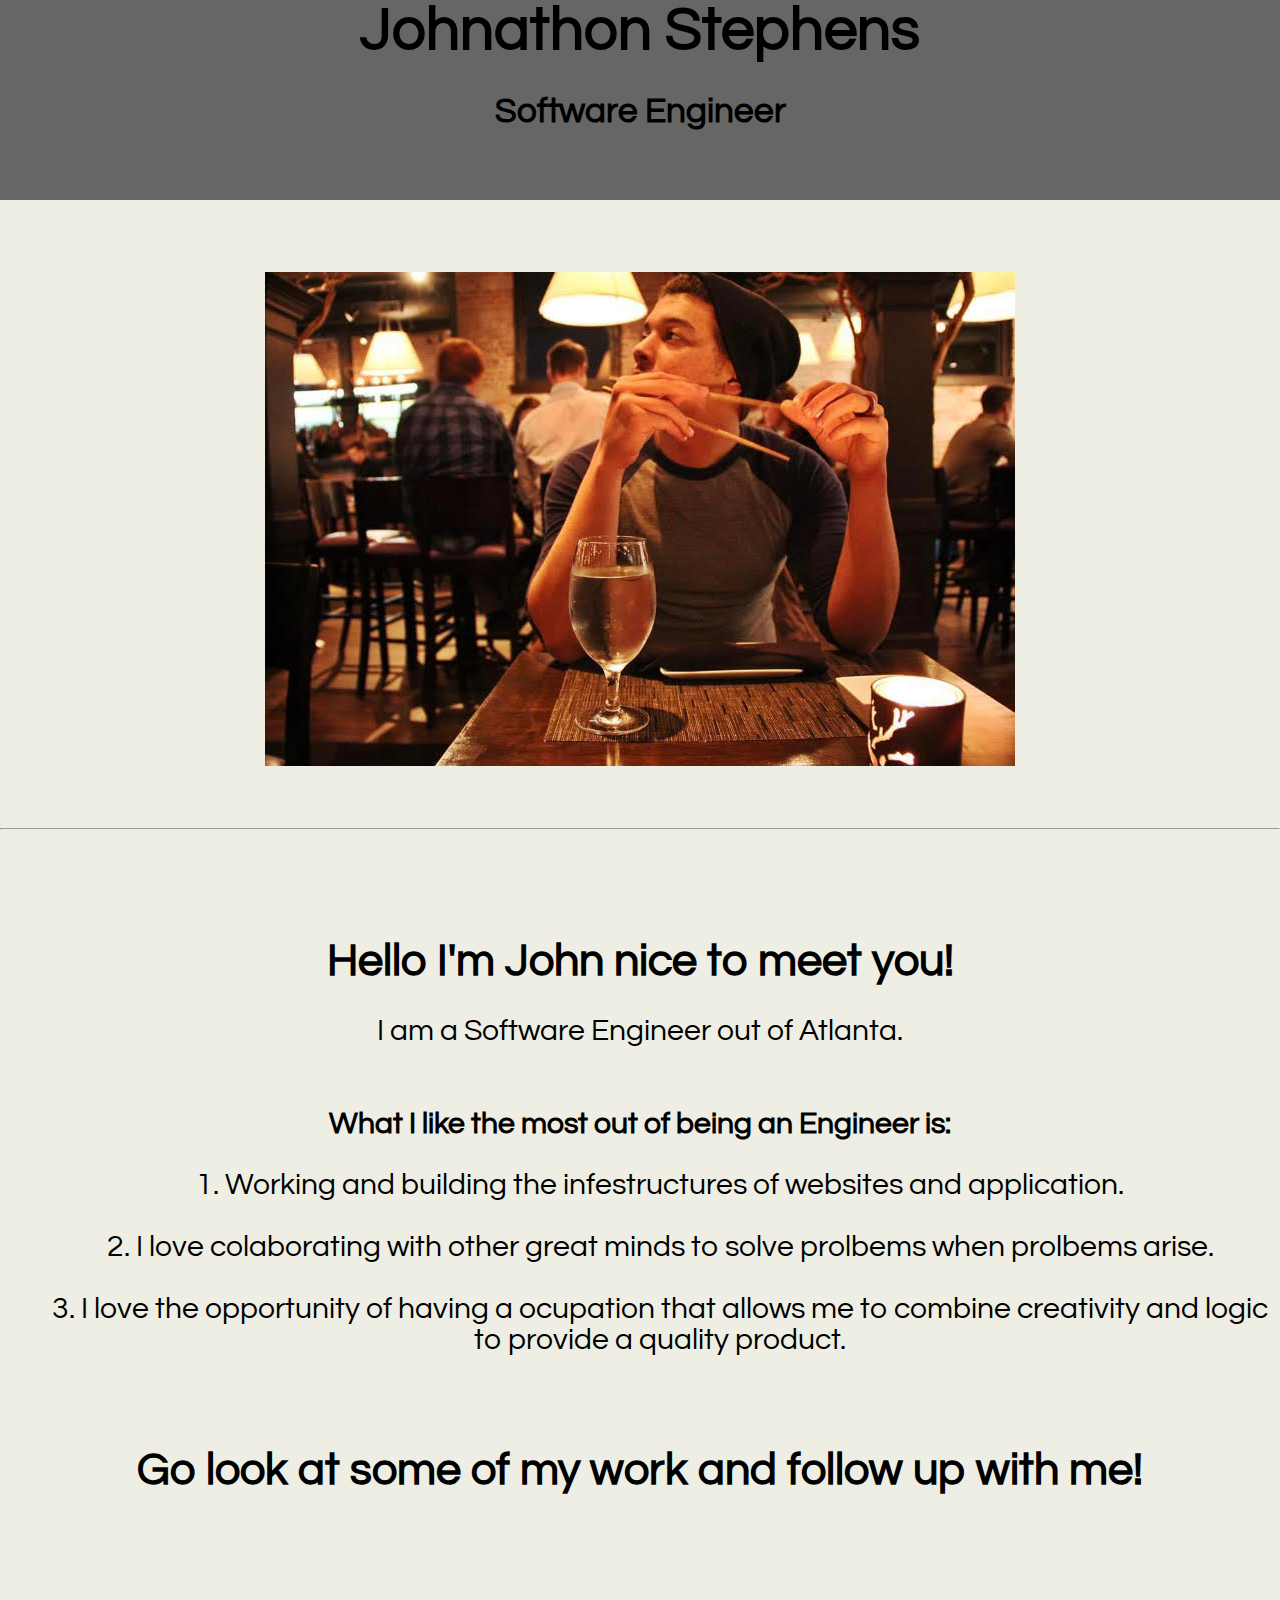
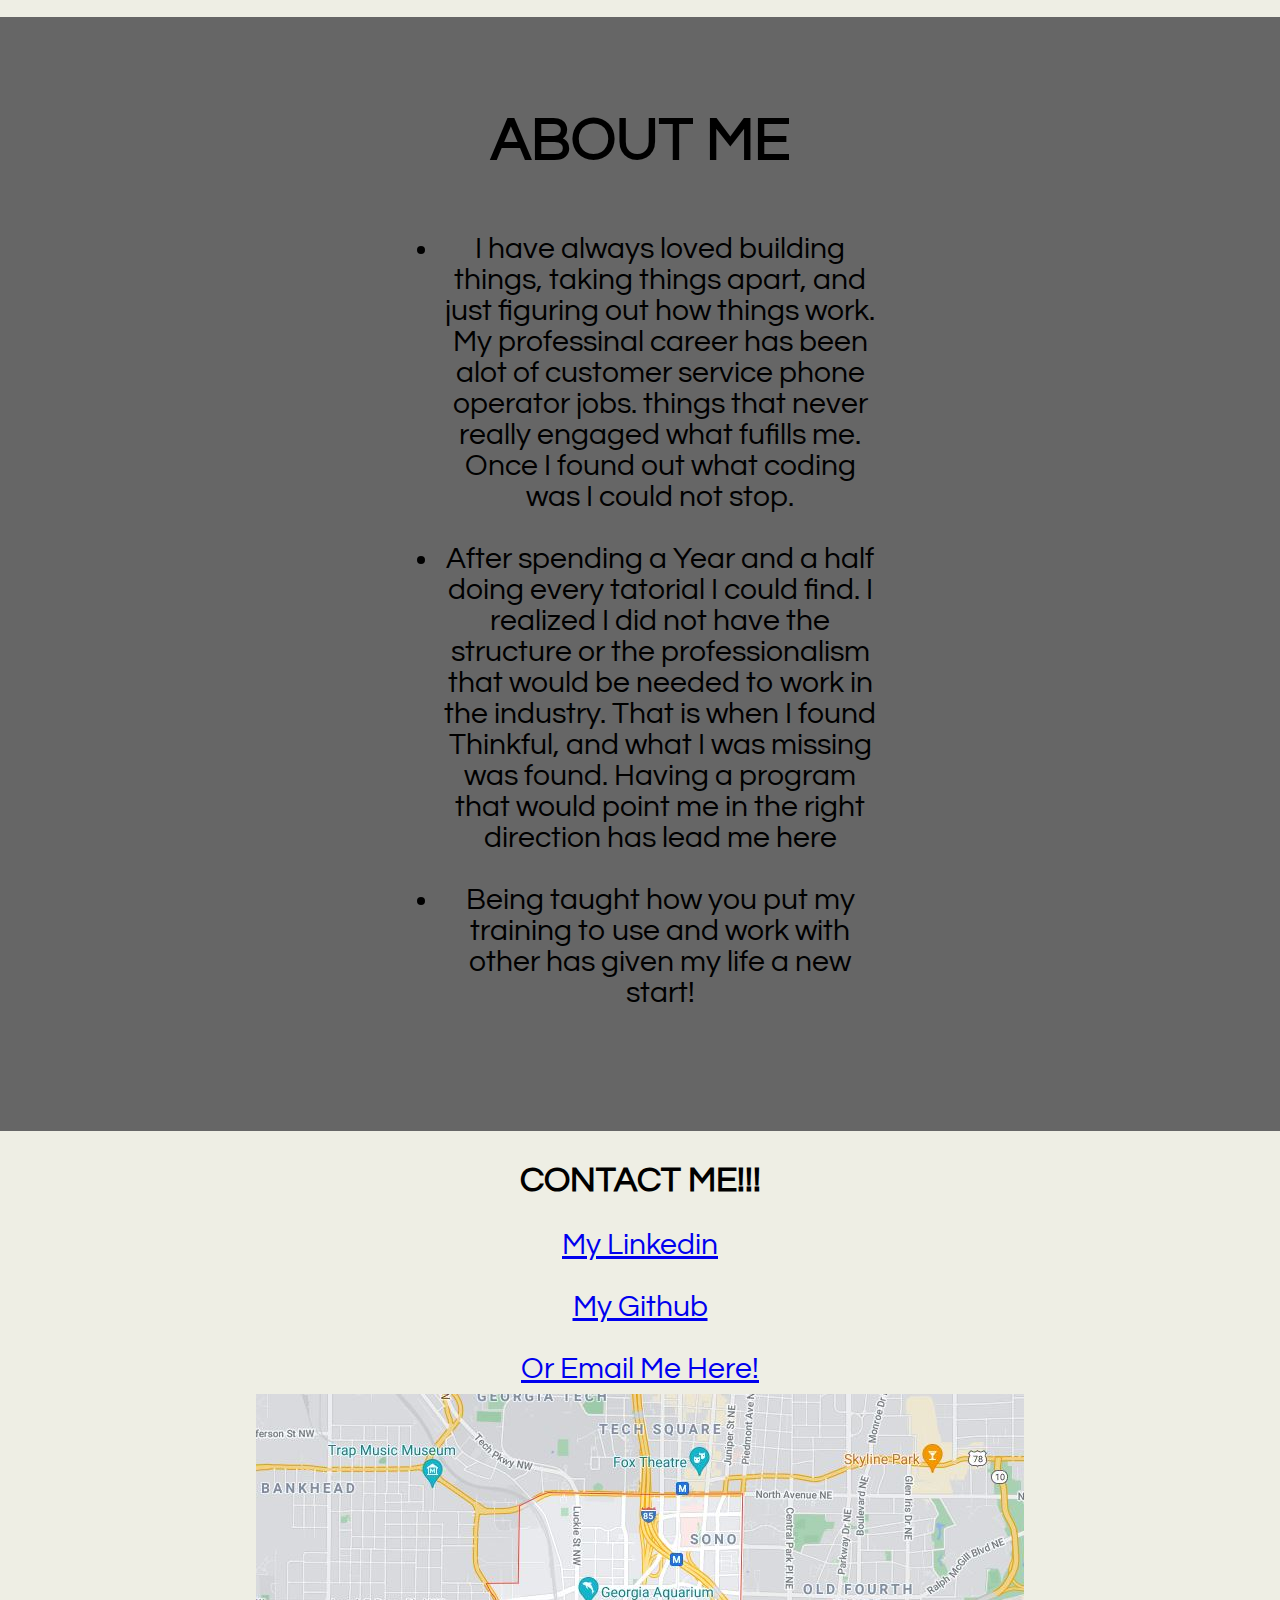
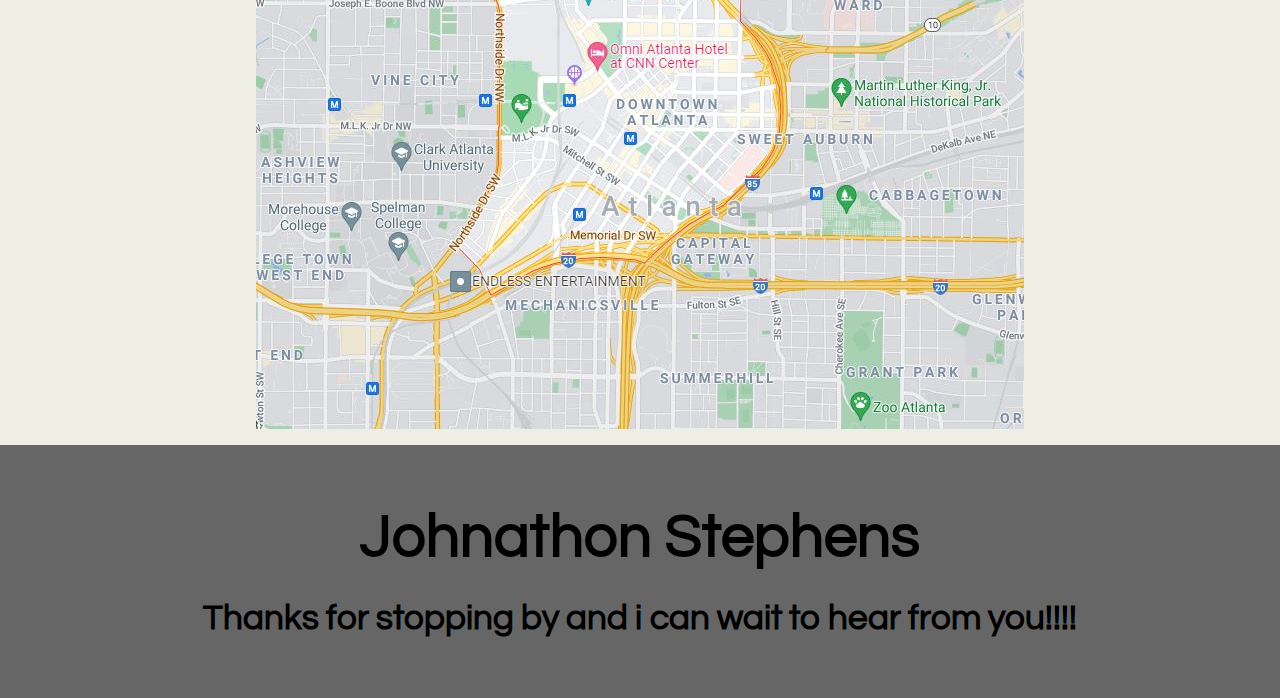
<file: docs/index.html>
<!DOCTYPE html>
<html lang="en" dir="ltr">
  <head>
    <meta charset="utf-8">
    <link href='https://fonts.googleapis.com/css?family=Questrial' rel='stylesheet'>
    <link rel="stylesheet" type="text/css" href="css/stylesheet.css"/>
    <title> Johnathon Stephens Portfolio </title>

  </head>
  <body>
      <header>
        <h1> Johnathon Stephens </h1>
        <br>
        <h3> Software Engineer <h3>
        </header>
          <br>
          <br> 
      <img src=images/me.jpg alt="Johnathon Stephens Photo">
      <br>
      <br>
      <hr>
      <br>
      <main>
        <br>
        <br>
          <h2> Hello I'm John nice to meet you! </h2>
          <br>
          <p> I am a Software Engineer out of Atlanta. </p>
          <br>
          <br>
          <b><p> What I like the most out of being an Engineer is: <p></b>
            <ol>
              <li> Working and building the infestructures of websites and application.</li>
              <br>
              <li> I love colaborating with other great minds to solve prolbems when prolbems arise.</li>
              <br>
              <li> I love the opportunity of having a ocupation that allows me to combine creativity and logic to provide a quality product. </il>
              <br>
            </ol>
            <br>
            <br>
            <h2> Go look at some of my work and follow up with me! </h2>
            <br>
            <br>
            <br>
            <br>
      </main>
      <article>
        <br>
        <br>
        <br>
        <h1> ABOUT ME </h1>
        <br>
        <ul>
            <li> I have always loved building things, taking things apart, and just figuring out how things work.
               My professinal career has been alot of customer service phone operator jobs. things that never really
               engaged what fufills me. Once I found out what coding was I could not stop.</li>
               <br>
            <li> After spending a Year and a half doing every tatorial I could find. I realized I did not have the
              structure or the professionalism that would be needed to work in the industry. That is when I found Thinkful,
              and what I was missing was found. Having a program that would point me in the right direction has lead me here </li>
              <br>
            <li> Being taught how you put my training to use and work with other has given my life a new start!</li>
            <br>
            <br>
        </ul>
        <br>
      </article>
      <br>
      <div class = "contact" >
          <h3> CONTACT ME!!!</h3>
          <br>
          <a href="https://www.linkedin.com/feed/"> My Linkedin </a>
          <br>
          <br>
          <a href="https://github.com/"> My Github </a>
          <br>
          <br>
          <a href="mailto:johnathon.r.stephens@gmail.com"> Or Email Me Here! </a>
          <br>
          <img src=images/Atlanta.jpg.Jpg alt="Johnathon Stephens Photo">
      <div>
        <footer>
          <br>
          <br>
          <h1> Johnathon Stephens </h1>
          <br>
          <h3> Thanks for stopping by and i can wait to hear from you!!!! </h3>
          <br>
          <br> 
        </footer>
  </body>
</html>
</file>
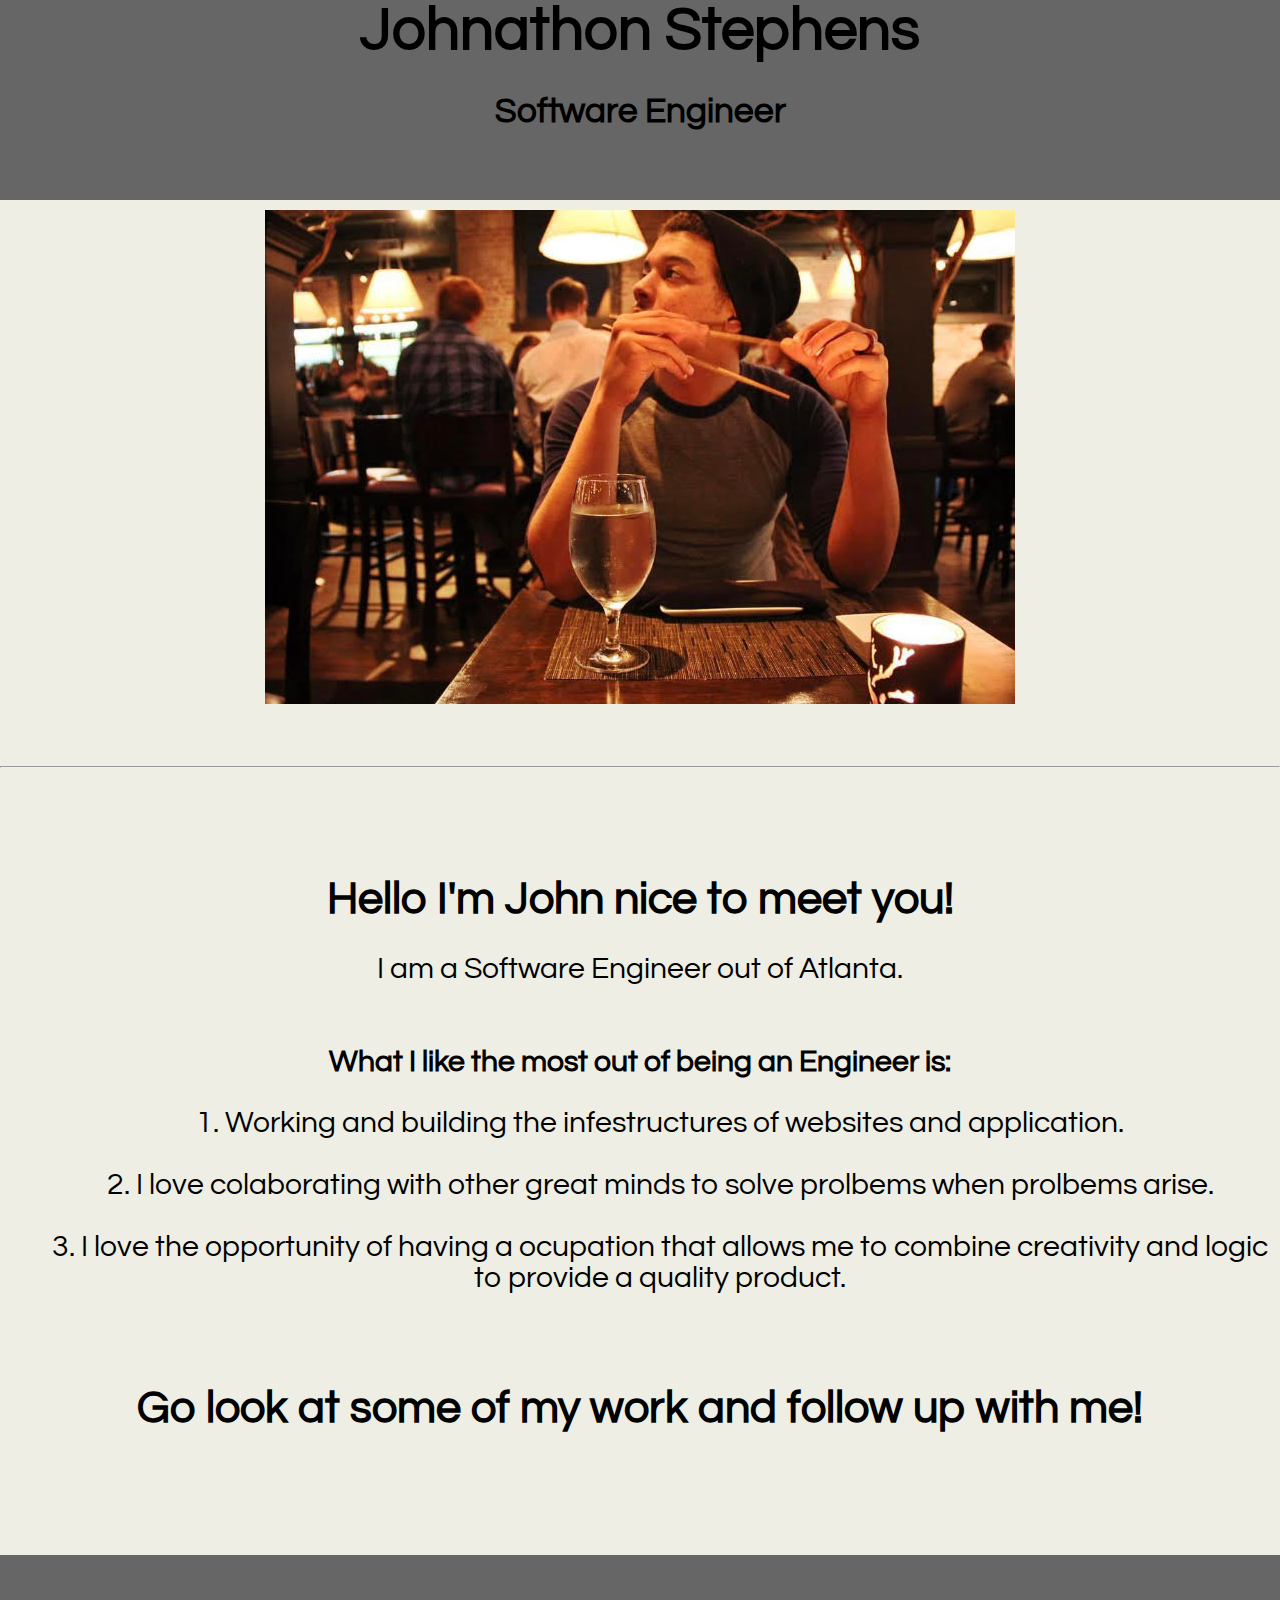
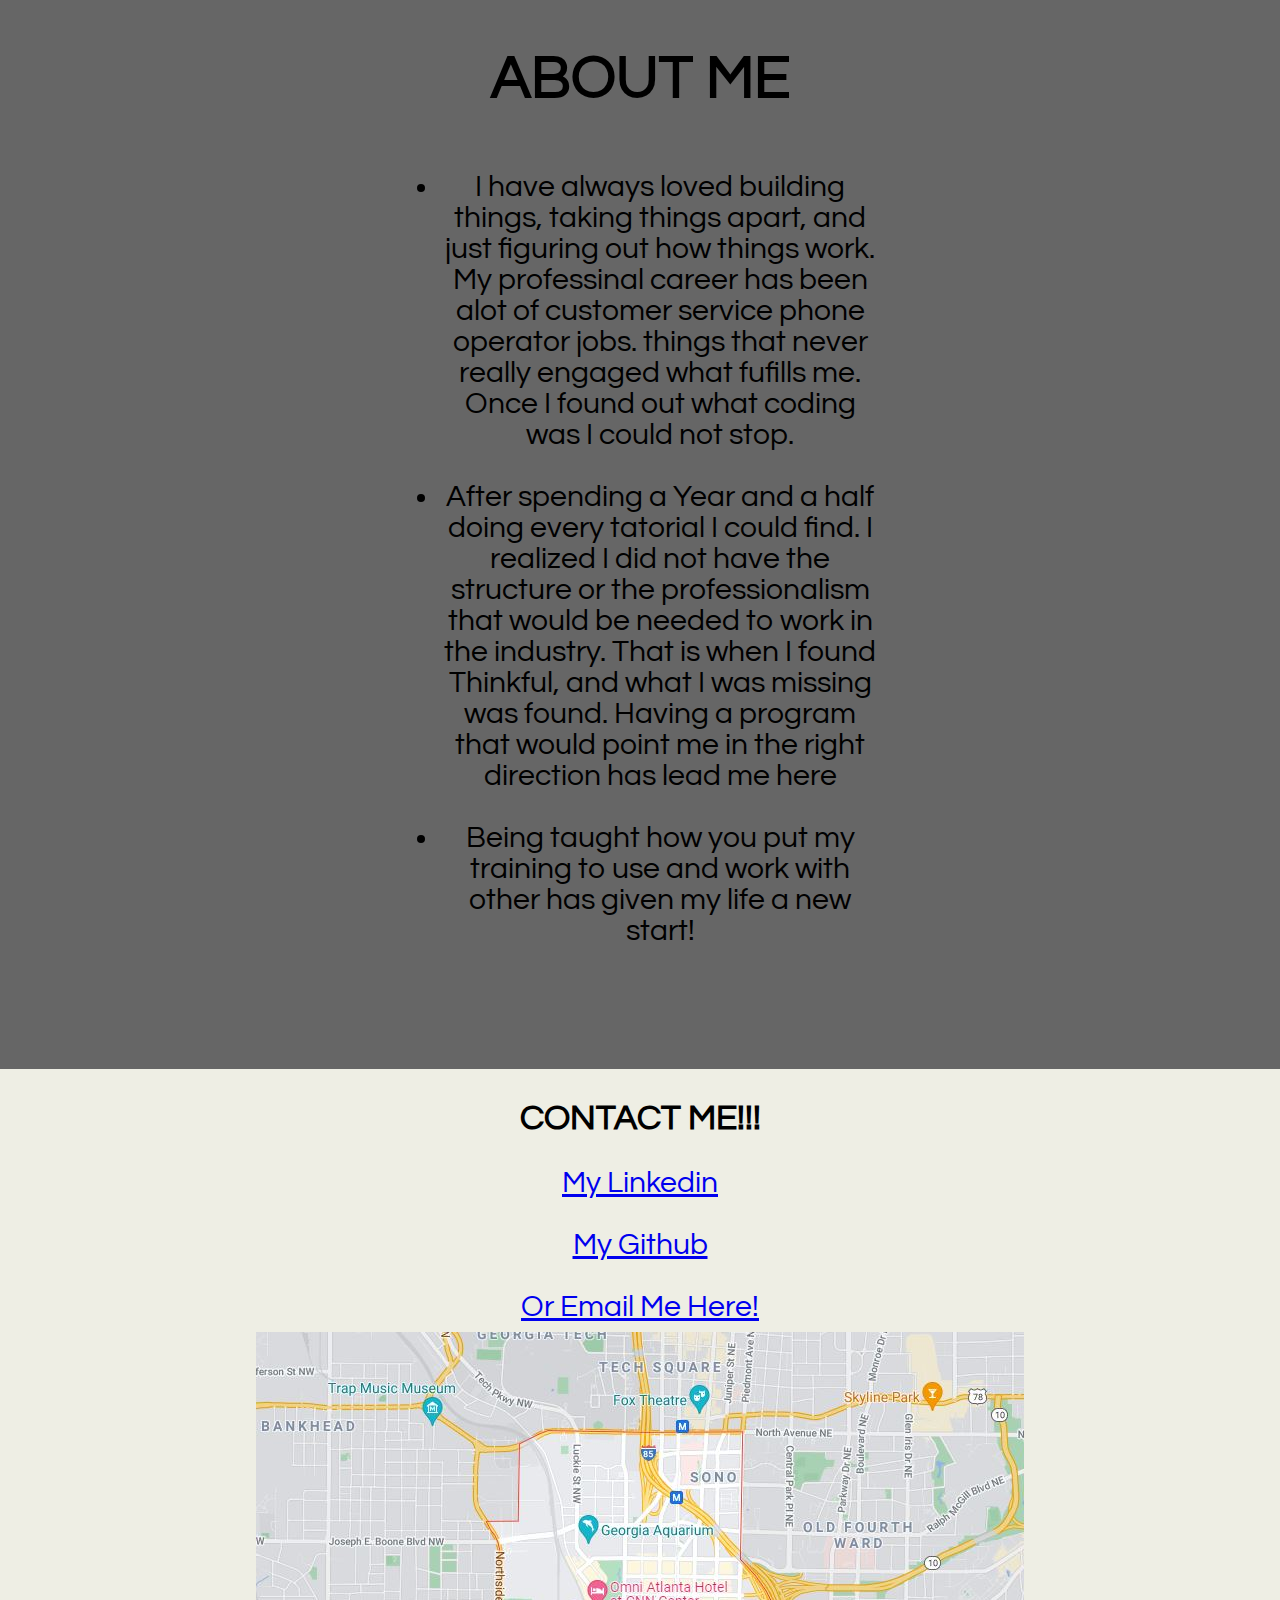
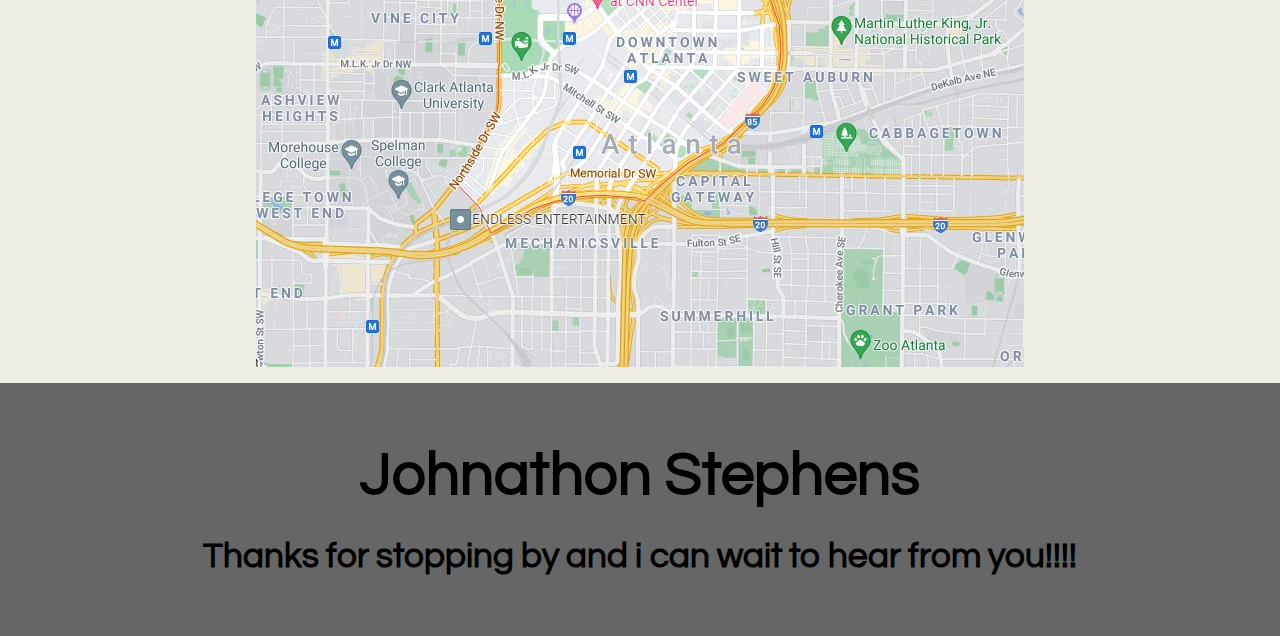
<file: Web portfolio/index.html>
<!DOCTYPE html>
<html lang="en" dir="ltr">
  <head>
    <meta charset="utf-8">
    <link href='https://fonts.googleapis.com/css?family=Questrial' rel='stylesheet'>
    <link rel="stylesheet" type="text/css" href="css/stylesheet.css"/>
    <title> Johnathon Stephens Portfolio </title>

  </head>
  <body>
      <header>
        <h1> Johnathon Stephens </h1>
        <br>
        <h3> Software Engineer <h3>
      </header>
      <img src=images/me.jpg alt="Johnathon Stephens Photo">
      <br>
      <br>
      <hr>
      <br>
      <main>
        <br>
        <br>
          <h2> Hello I'm John nice to meet you! </h2>
          <br>
          <p> I am a Software Engineer out of Atlanta. </p>
          <br>
          <br>
          <b><p> What I like the most out of being an Engineer is: <p></b>
            <ol>
              <li> Working and building the infestructures of websites and application.</li>
              <br>
              <li> I love colaborating with other great minds to solve prolbems when prolbems arise.</li>
              <br>
              <li> I love the opportunity of having a ocupation that allows me to combine creativity and logic to provide a quality product. </il>
              <br>
            </ol>
            <br>
            <br>
            <h2> Go look at some of my work and follow up with me! </h2>
            <br>
            <br>
            <br>
            <br>
      </main>
      <article>
        <br>
        <br>
        <br>
        <h1> ABOUT ME </h1>
        <br>
        <ul>
            <li> I have always loved building things, taking things apart, and just figuring out how things work.
               My professinal career has been alot of customer service phone operator jobs. things that never really
               engaged what fufills me. Once I found out what coding was I could not stop.</li>
               <br>
            <li> After spending a Year and a half doing every tatorial I could find. I realized I did not have the
              structure or the professionalism that would be needed to work in the industry. That is when I found Thinkful,
              and what I was missing was found. Having a program that would point me in the right direction has lead me here </li>
              <br>
            <li> Being taught how you put my training to use and work with other has given my life a new start!</li>
            <br>
            <br>
        </ul>
        <br>
      </article>
      <br>
      <div class = "contact" >
          <h3> CONTACT ME!!!</h3>
          <br>
          <a href="https://www.linkedin.com/feed/"> My Linkedin </a>
          <br>
          <br>
          <a href="https://github.com/"> My Github </a>
          <br>
          <br>
          <a href="mailto:johnathon.r.stephens@gmail.com"> Or Email Me Here! </a>
          <br>
          <img src=images/Atlanta.jpg.Jpg alt="Johnathon Stephens Photo">
      <div>
        <footer>
          <br>
          <br>
          <h1> Johnathon Stephens </h1>
          <br>
          <h3> Thanks for stopping by and i can wait to hear from you!!!! </h3>
          <br>
          <br> 
        </footer>
  </body>
</html>
</file>
<file: docs/css/stylesheet.css>
html {
font-size: 30px;
font-family: Questrial, Verdana, sans-serif;
text-align: center;
background-color: #eeeee4;
margin: 0px;
}
header {
    background-color: #666666;
    height: 200px;
    width: auto;
  }
h1 {
  font-size: 200%;
  margin: 0;
}
p{
  margin: 0;
}
h2{
  margin: 0;
}
h3{
  margin: 0;
}
h4{
  margin: 0;
}
h5{
  margin: 0;
}
h6{
  margin: 0;
}
body{
  margin: 0;
}
img {
  margin: 10px;
}
ol{
list-style-position:inside;
}
article{
  background-color:#666666;
  padding-left: 400px;
  padding-right: 400px;
}
.contact{
  background-color: #eeeee4;
  padding: 0px;
}
footer{
  background-color:#666666;
}

/* off white #eeeee4
grey #666666
</file>
<file: Web portfolio/css/stylesheet.css>
html {
font-size: 30px;
font-family: Questrial, Verdana, sans-serif;
text-align: center;
background-color: #eeeee4;
margin: 0px;
}
header {
    background-color: #666666;
    height: 200px;
    width: auto;
  }
h1 {
  font-size: 200%;
  margin: 0;
}
p{
  margin: 0;
}
h2{
  margin: 0;
}
h3{
  margin: 0;
}
h4{
  margin: 0;
}
h5{
  margin: 0;
}
h6{
  margin: 0;
}
body{
  margin: 0;
}
img {
  margin: 10px;
}
ol{
list-style-position:inside;
}
article{
  background-color:#666666;
  padding-left: 400px;
  padding-right: 400px;
}
.contact{
  background-color: #eeeee4;
  padding: 0px;
}
footer{
  background-color:#666666;
}

/* off white #eeeee4
grey #666666
</file>
